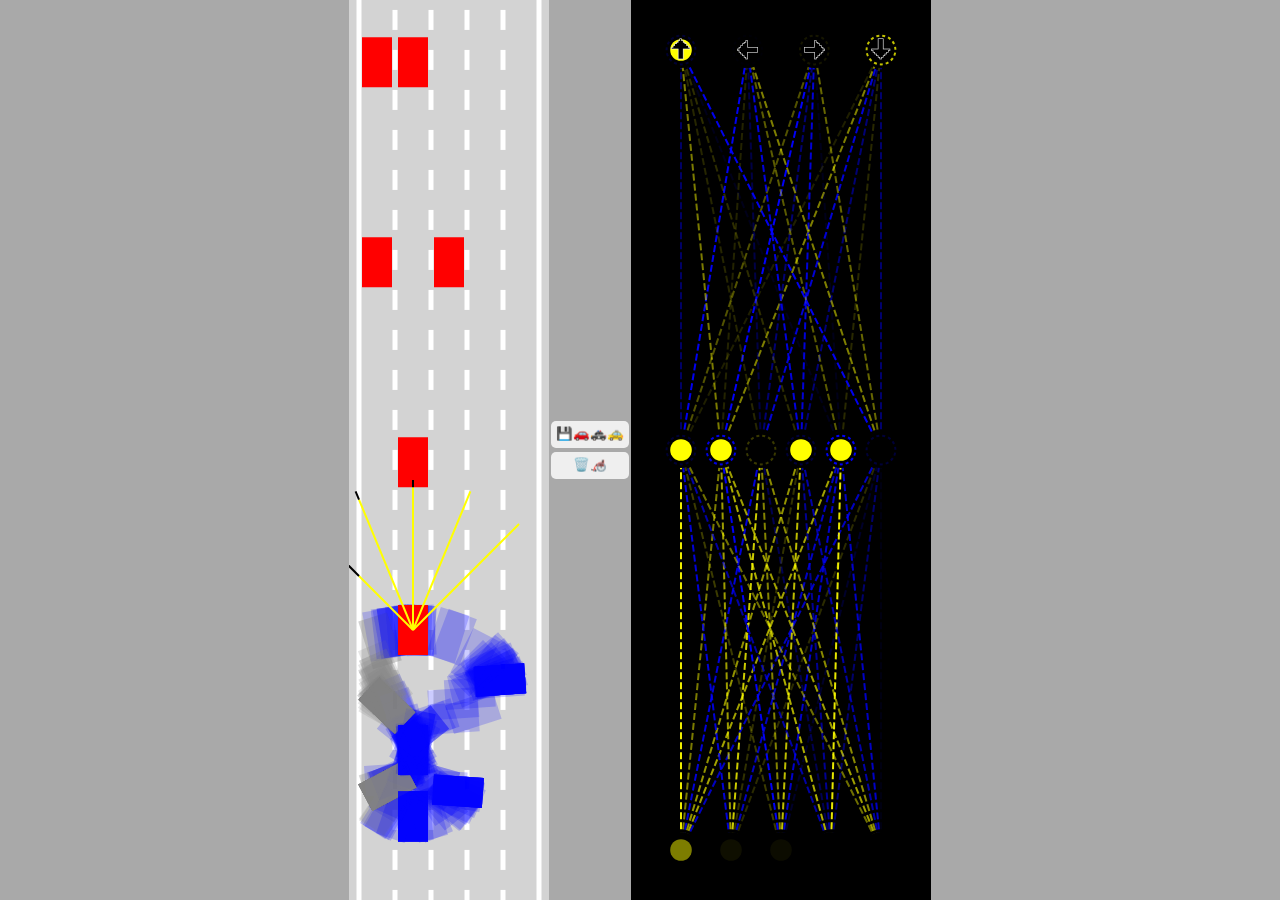
<file: main_project/self_driving_car.html>
<!DOCTYPE html>
<html lang="en">

<head>
    <title>Self-driving car - No libraries</title>
    <link rel="stylesheet" href="style.css">
</head>

<body>
    <canvas id="carCanvas"></canvas>
    <div id="verticalButtons">
        <button onclick="save()">💾🚗🚓🚕</button>
        <button onclick="discard()">🗑️🦽</button>
    </div>
    <canvas id="networkCanvas"></canvas>
    <script src="visualizer.js"></script>
    <script src="ann.js"></script>
    <script src="sensor.js"></script>
    <script src="utils.js"></script>
    <script src="road.js"></script>
    <script src="controls.js"></script>
    <script src="car.js"></script>
    <script src="main.js"></script>
</body>

</html>
</file>
<file: main_project/style.css>
body{
    margin:0;
    background: darkgray;
    overflow: hidden;
    display:flex;
    justify-content: center;
    align-items: center;

}

#verticalButtons{
    display: flex;
    flex-direction: column;
}

button{
    border: none;
    border-radius: 5px;
    padding: 5px 5px 7px 5px;
    margin: 2px;
    cursor: pointer;
}

button:hover{
    background: blue;
}

#networkCanvas{
    background: black;
}

#carCanvas{
    background: lightgray;
}
</file>
